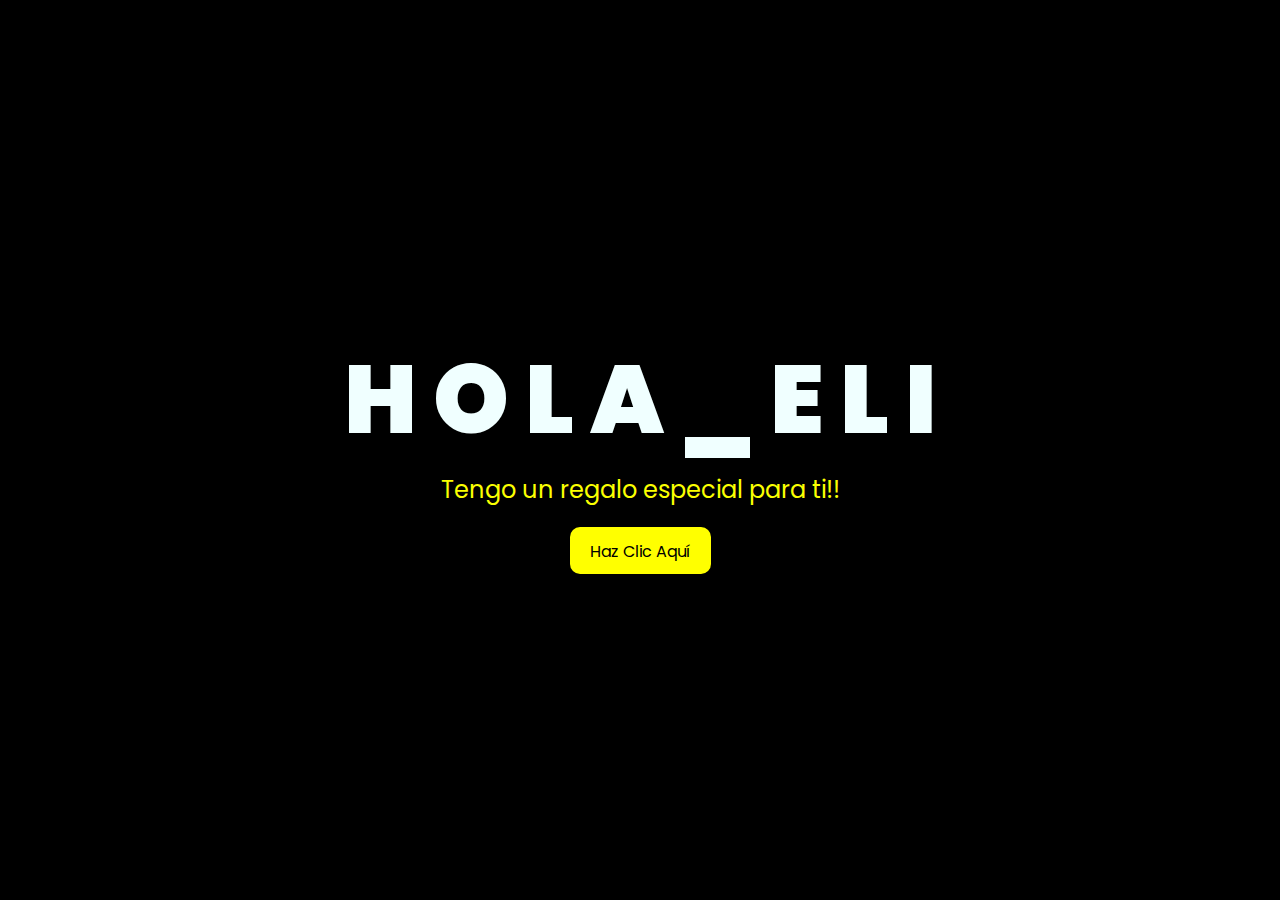
<file: index.html>
<!DOCTYPE html>
<html lang="en">

<head>
    <meta charset="UTF-8">
    <meta http-equiv="X-UA-Compatible" content="IE=edge">
    <meta name="viewport" content="width=device-width, initial-scale=1.0">
    <link rel="stylesheet" href="./css/style.css">
    <link rel="icon" href="./img/flower.png" type="image/x-icon">
    <title>Para ti: Elizabeth León</title>
</head>

<body class="container_greetings">
    <div class="greetings">

        <span>H</span>
        <span>O</span>
        <span>L</span>
        <span>A</span>
        <span>_</span>
        <span>E</span>
        <span>L</span>
        <span>I</span>
    </div>
    <div class="greetings">
        <span></span>
        <span></span>
        <span></span>
        <span></span>
        <span></span>
        <span></span>
    </div>
    <div class="description">
        <span>Tengo un regalo especial para ti!!</span>
    </div>
    <div class="button">
        <button>
            <a href="Flores.html">Haz Clic Aquí</a>
        </button>

    </div>
</body>

</html>
</file>
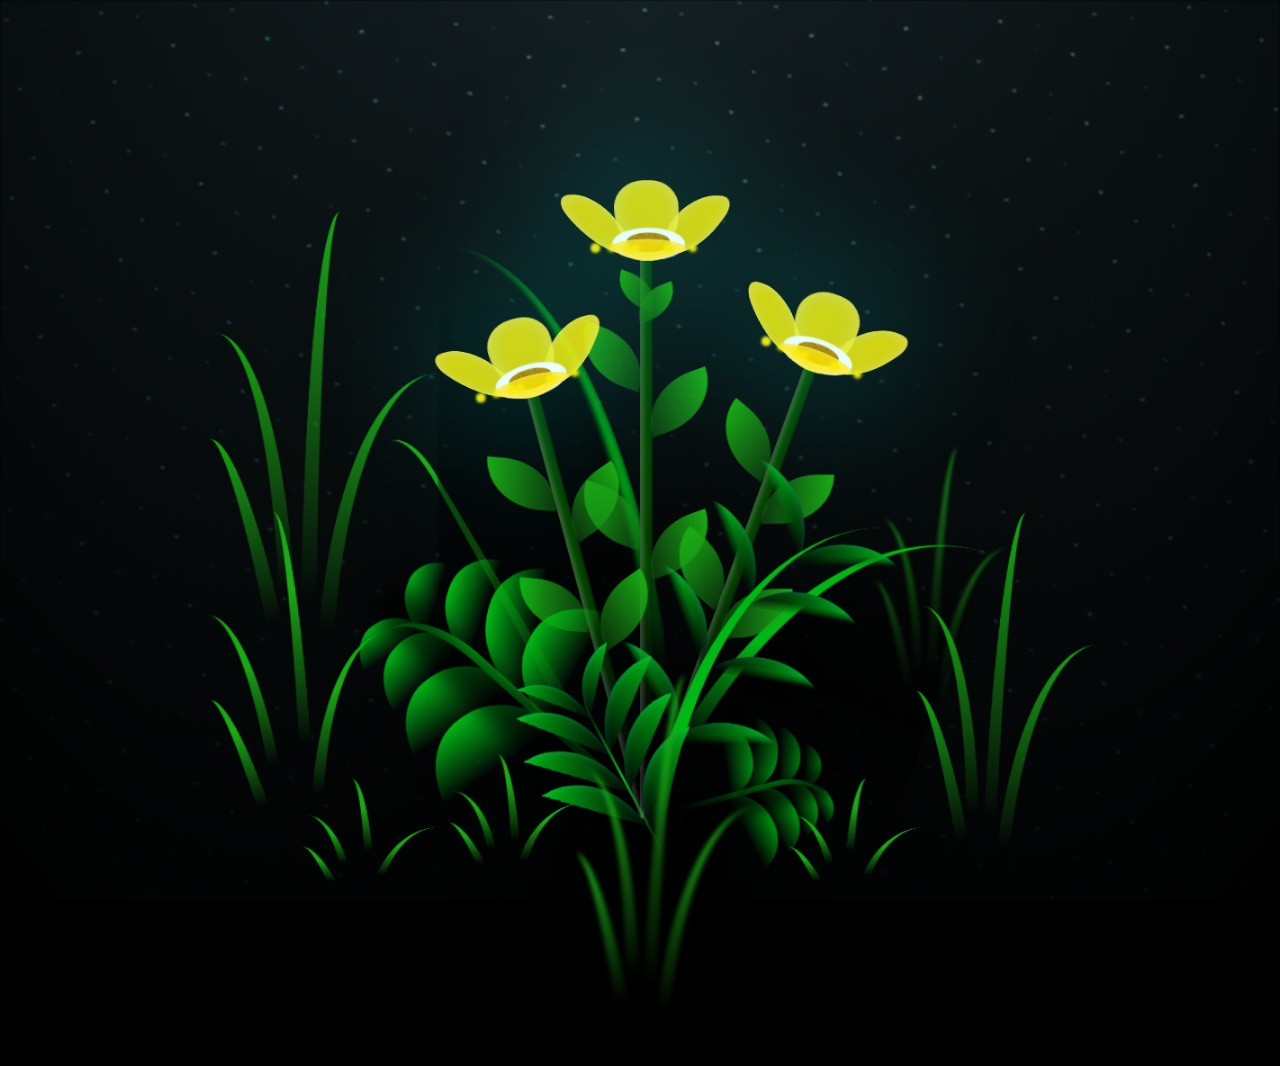
<file: Flores.html>
<!DOCTYPE html>
<html lang="en">

<head>
  <meta charset="UTF-8">
  <meta http-equiv="X-UA-Compatible" content="IE=edge">
  <meta name="viewport" content="width=device-width, initial-scale=1.0">
  <link rel="stylesheet" href="css/main.css">
  <link rel="icon" href="./img/flower.png" type="image/x-icon">
  <title>Para ti: Elizabeth León</title>
</head>

<body class="container">
  <div class="night"></div>
  <div class="flowers">
    <div class="flower flower--1">
      <div class="flower__leafs flower__leafs--1">
        <div class="flower__leaf flower__leaf--1"></div>
        <div class="flower__leaf flower__leaf--2"></div>
        <div class="flower__leaf flower__leaf--3"></div>
        <div class="flower__leaf flower__leaf--4"></div>
        <div class="flower__white-circle"></div>

        <div class="flower__light flower__light--1"></div>
        <div class="flower__light flower__light--2"></div>
        <div class="flower__light flower__light--3"></div>
        <div class="flower__light flower__light--4"></div>
        <div class="flower__light flower__light--5"></div>
        <div class="flower__light flower__light--6"></div>
        <div class="flower__light flower__light--7"></div>
        <div class="flower__light flower__light--8"></div>

      </div>
      <div class="flower__line">
        <div class="flower__line__leaf flower__line__leaf--1"></div>
        <div class="flower__line__leaf flower__line__leaf--2"></div>
        <div class="flower__line__leaf flower__line__leaf--3"></div>
        <div class="flower__line__leaf flower__line__leaf--4"></div>
        <div class="flower__line__leaf flower__line__leaf--5"></div>
        <div class="flower__line__leaf flower__line__leaf--6"></div>
      </div>
    </div>

    <div class="flower flower--2">
      <div class="flower__leafs flower__leafs--2">
        <div class="flower__leaf flower__leaf--1"></div>
        <div class="flower__leaf flower__leaf--2"></div>
        <div class="flower__leaf flower__leaf--3"></div>
        <div class="flower__leaf flower__leaf--4"></div>
        <div class="flower__white-circle"></div>

        <div class="flower__light flower__light--1"></div>
        <div class="flower__light flower__light--2"></div>
        <div class="flower__light flower__light--3"></div>
        <div class="flower__light flower__light--4"></div>
        <div class="flower__light flower__light--5"></div>
        <div class="flower__light flower__light--6"></div>
        <div class="flower__light flower__light--7"></div>
        <div class="flower__light flower__light--8"></div>

      </div>
      <div class="flower__line">
        <div class="flower__line__leaf flower__line__leaf--1"></div>
        <div class="flower__line__leaf flower__line__leaf--2"></div>
        <div class="flower__line__leaf flower__line__leaf--3"></div>
        <div class="flower__line__leaf flower__line__leaf--4"></div>
      </div>
    </div>

    <div class="flower flower--3">
      <div class="flower__leafs flower__leafs--3">
        <div class="flower__leaf flower__leaf--1"></div>
        <div class="flower__leaf flower__leaf--2"></div>
        <div class="flower__leaf flower__leaf--3"></div>
        <div class="flower__leaf flower__leaf--4"></div>
        <div class="flower__white-circle"></div>

        <div class="flower__light flower__light--1"></div>
        <div class="flower__light flower__light--2"></div>
        <div class="flower__light flower__light--3"></div>
        <div class="flower__light flower__light--4"></div>
        <div class="flower__light flower__light--5"></div>
        <div class="flower__light flower__light--6"></div>
        <div class="flower__light flower__light--7"></div>
        <div class="flower__light flower__light--8"></div>

      </div>
      <div class="flower__line">
        <div class="flower__line__leaf flower__line__leaf--1"></div>
        <div class="flower__line__leaf flower__line__leaf--2"></div>
        <div class="flower__line__leaf flower__line__leaf--3"></div>
        <div class="flower__line__leaf flower__line__leaf--4"></div>
      </div>
    </div>

    <div class="grow-ans" style="--d:1.2s">
      <div class="flower__g-long">
        <div class="flower__g-long__top"></div>
        <div class="flower__g-long__bottom"></div>
      </div>
    </div>

    <div class="growing-grass">
      <div class="flower__grass flower__grass--1">
        <div class="flower__grass--top"></div>
        <div class="flower__grass--bottom"></div>
        <div class="flower__grass__leaf flower__grass__leaf--1"></div>
        <div class="flower__grass__leaf flower__grass__leaf--2"></div>
        <div class="flower__grass__leaf flower__grass__leaf--3"></div>
        <div class="flower__grass__leaf flower__grass__leaf--4"></div>
        <div class="flower__grass__leaf flower__grass__leaf--5"></div>
        <div class="flower__grass__leaf flower__grass__leaf--6"></div>
        <div class="flower__grass__leaf flower__grass__leaf--7"></div>
        <div class="flower__grass__leaf flower__grass__leaf--8"></div>
        <div class="flower__grass__overlay"></div>
      </div>
    </div>

    <div class="growing-grass">
      <div class="flower__grass flower__grass--2">
        <div class="flower__grass--top"></div>
        <div class="flower__grass--bottom"></div>
        <div class="flower__grass__leaf flower__grass__leaf--1"></div>
        <div class="flower__grass__leaf flower__grass__leaf--2"></div>
        <div class="flower__grass__leaf flower__grass__leaf--3"></div>
        <div class="flower__grass__leaf flower__grass__leaf--4"></div>
        <div class="flower__grass__leaf flower__grass__leaf--5"></div>
        <div class="flower__grass__leaf flower__grass__leaf--6"></div>
        <div class="flower__grass__leaf flower__grass__leaf--7"></div>
        <div class="flower__grass__leaf flower__grass__leaf--8"></div>
        <div class="flower__grass__overlay"></div>
      </div>
    </div>

    <div class="grow-ans" style="--d:2.4s">
      <div class="flower__g-right flower__g-right--1">
        <div class="leaf"></div>
      </div>
    </div>

    <div class="grow-ans" style="--d:2.8s">
      <div class="flower__g-right flower__g-right--2">
        <div class="leaf"></div>
      </div>
    </div>

    <div class="grow-ans" style="--d:2.8s">
      <div class="flower__g-front">
        <div class="flower__g-front__leaf-wrapper flower__g-front__leaf-wrapper--1">
          <div class="flower__g-front__leaf"></div>
        </div>
        <div class="flower__g-front__leaf-wrapper flower__g-front__leaf-wrapper--2">
          <div class="flower__g-front__leaf"></div>
        </div>
        <div class="flower__g-front__leaf-wrapper flower__g-front__leaf-wrapper--3">
          <div class="flower__g-front__leaf"></div>
        </div>
        <div class="flower__g-front__leaf-wrapper flower__g-front__leaf-wrapper--4">
          <div class="flower__g-front__leaf"></div>
        </div>
        <div class="flower__g-front__leaf-wrapper flower__g-front__leaf-wrapper--5">
          <div class="flower__g-front__leaf"></div>
        </div>
        <div class="flower__g-front__leaf-wrapper flower__g-front__leaf-wrapper--6">
          <div class="flower__g-front__leaf"></div>
        </div>
        <div class="flower__g-front__leaf-wrapper flower__g-front__leaf-wrapper--7">
          <div class="flower__g-front__leaf"></div>
        </div>
        <div class="flower__g-front__leaf-wrapper flower__g-front__leaf-wrapper--8">
          <div class="flower__g-front__leaf"></div>
        </div>
        <div class="flower__g-front__line"></div>
      </div>
    </div>

    <div class="grow-ans" style="--d:3.2s">
      <div class="flower__g-fr">
        <div class="leaf"></div>
        <div class="flower__g-fr__leaf flower__g-fr__leaf--1"></div>
        <div class="flower__g-fr__leaf flower__g-fr__leaf--2"></div>
        <div class="flower__g-fr__leaf flower__g-fr__leaf--3"></div>
        <div class="flower__g-fr__leaf flower__g-fr__leaf--4"></div>
        <div class="flower__g-fr__leaf flower__g-fr__leaf--5"></div>
        <div class="flower__g-fr__leaf flower__g-fr__leaf--6"></div>
        <div class="flower__g-fr__leaf flower__g-fr__leaf--7"></div>
        <div class="flower__g-fr__leaf flower__g-fr__leaf--8"></div>
      </div>
    </div>

    <div class="long-g long-g--0">
      <div class="grow-ans" style="--d:3s">
        <div class="leaf leaf--0"></div>
      </div>
      <div class="grow-ans" style="--d:2.2s">
        <div class="leaf leaf--1"></div>
      </div>
      <div class="grow-ans" style="--d:3.4s">
        <div class="leaf leaf--2"></div>
      </div>
      <div class="grow-ans" style="--d:3.6s">
        <div class="leaf leaf--3"></div>
      </div>
    </div>

    <div class="long-g long-g--1">
      <div class="grow-ans" style="--d:3.6s">
        <div class="leaf leaf--0"></div>
      </div>
      <div class="grow-ans" style="--d:3.8s">
        <div class="leaf leaf--1"></div>
      </div>
      <div class="grow-ans" style="--d:4s">
        <div class="leaf leaf--2"></div>
      </div>
      <div class="grow-ans" style="--d:4.2s">
        <div class="leaf leaf--3"></div>
      </div>
    </div>

    <div class="long-g long-g--2">
      <div class="grow-ans" style="--d:4s">
        <div class="leaf leaf--0"></div>
      </div>
      <div class="grow-ans" style="--d:4.2s">
        <div class="leaf leaf--1"></div>
      </div>
      <div class="grow-ans" style="--d:4.4s">
        <div class="leaf leaf--2"></div>
      </div>
      <div class="grow-ans" style="--d:4.6s">
        <div class="leaf leaf--3"></div>
      </div>
    </div>

    <div class="long-g long-g--3">
      <div class="grow-ans" style="--d:4s">
        <div class="leaf leaf--0"></div>
      </div>
      <div class="grow-ans" style="--d:4.2s">
        <div class="leaf leaf--1"></div>
      </div>
      <div class="grow-ans" style="--d:3s">
        <div class="leaf leaf--2"></div>
      </div>
      <div class="grow-ans" style="--d:3.6s">
        <div class="leaf leaf--3"></div>
      </div>
    </div>

    <div class="long-g long-g--4">
      <div class="grow-ans" style="--d:4s">
        <div class="leaf leaf--0"></div>
      </div>
      <div class="grow-ans" style="--d:4.2s">
        <div class="leaf leaf--1"></div>
      </div>
      <div class="grow-ans" style="--d:3s">
        <div class="leaf leaf--2"></div>
      </div>
      <div class="grow-ans" style="--d:3.6s">
        <div class="leaf leaf--3"></div>
      </div>
    </div>

    <div class="long-g long-g--5">
      <div class="grow-ans" style="--d:4s">
        <div class="leaf leaf--0"></div>
      </div>
      <div class="grow-ans" style="--d:4.2s">
        <div class="leaf leaf--1"></div>
      </div>
      <div class="grow-ans" style="--d:3s">
        <div class="leaf leaf--2"></div>
      </div>
      <div class="grow-ans" style="--d:3.6s">
        <div class="leaf leaf--3"></div>
      </div>
    </div>

    <div class="long-g long-g--6">
      <div class="grow-ans" style="--d:4.2s">
        <div class="leaf leaf--0"></div>
      </div>
      <div class="grow-ans" style="--d:4.4s">
        <div class="leaf leaf--1"></div>
      </div>
      <div class="grow-ans" style="--d:4.6s">
        <div class="leaf leaf--2"></div>
      </div>
      <div class="grow-ans" style="--d:4.8s">
        <div class="leaf leaf--3"></div>
      </div>
    </div>

    <div class="long-g long-g--7">
      <div class="grow-ans" style="--d:3s">
        <div class="leaf leaf--0"></div>
      </div>
      <div class="grow-ans" style="--d:3.2s">
        <div class="leaf leaf--1"></div>
      </div>
      <div class="grow-ans" style="--d:3.5s">
        <div class="leaf leaf--2"></div>
      </div>
      <div class="grow-ans" style="--d:3.6s">
        <div class="leaf leaf--3"></div>
      </div>
    </div>
  </div>
  <script src="main.js"></script>
</body>

</html>
</file>
<file: css/style.css>
@import url('https://fonts.googleapis.com/css2?family=Poppins:ital,wght@0,500;1,900&display=swap');

* {
    padding: 0;
    margin: 0;
    box-sizing: border-box;
    font-family: 'Poppins', cursive;
}

.container_greetings {
    color: azure;
    width: 100%;
    height: 100vh;
    display: flex;
    flex-direction: column;
    align-items: center;
    justify-content: center;
    background-color: black;
}

.greetings {
    font-size: 6rem;
    font-weight: 900;
}

.greetings>span {
    animation: glow 3.5s ease-in-out infinite;
}

@keyframes glow {

    0%,
    100% {
        color: #fff;
        text-shadow: 0 0 12px #fbff00, 0 0 50px #fbff00, 0 0 100px #fbff00;
    }

    10%,
    90% {
        color: #696565;
        text-shadow: none;
    }
}

.greetings>span:nth-child(2) {
    animation-delay: .2s;
}

.greetings>span:nth-child(3) {
    animation-delay: .3s;
}

.greetings>span:nth-child(4) {
    animation-delay: .4s;
}

.greetings>span:nth-child(5) {
    animation-delay: .5s;
}

.greetings>span:nth-child(6) {
    animation-delay: .6s;
}

.greetings>span:nth-child(7) {
    animation-delay: .7s;
}

.greetings>span:nth-child(8) {
    animation-delay: .8s;
}

.greetings>span:nth-child(9) {
    animation-delay: .9s;
}

.description {
    font-size: 1.5rem;
    margin-bottom: 20px;
}

.button a {
    text-decoration: none;
    font-size: 1rem;
    color: #111;
}

@media screen and (max-width:574px) {
    .greetings {
        display: block;
        font-size: 3rem;
        font-weight: 500;
        text-align: center;
    }

    .description {
        font-size: 1rem;
    }

    .button a {
        font-size: .5rem;
    }
}

.description {
    color: #fbff00;
}

.button button {
    background-color: yellow;
    border: none;
    padding: 10px 20px;
    font-size: 18px;
    cursor: pointer;
    border-radius: 10px;
    transition: background-color 0.3s ease-in-out;
}

.button button a {
    text-decoration: none;
    color: inherit;
}

.button button:hover {
    box-shadow: 0 0 10px yellow, 0 0 10px yellow, 0 0 30px yellow;
}
</file>
<file: css/main.css>
*,
*::after,
*::before {
  padding: 0;
  margin: 0;
  box-sizing: border-box;
}

:root {
  --dark-color: #000;
}

body {
  display: flex;
  align-items: flex-end;
  justify-content: center;
  min-height: 100vh;
  background-color: var(--dark-color);
  overflow: hidden;
  perspective: 1000px;
}

.night {
  position: fixed;
  left: 50%;
  top: 0;
  transform: translateX(-50%);
  width: 100%;
  height: 100%;
  filter: blur(0.1vmin);
  background-image: radial-gradient(ellipse at top, transparent 0%, var(--dark-color)),
    radial-gradient(ellipse at bottom, var(--dark-color), rgba(145, 233, 255, 0.2)),
    repeating-linear-gradient(220deg, rgb(0, 0, 0) 0px, rgb(0, 0, 0) 19px, transparent 19px,
      transparent 22px), repeating-linear-gradient(189deg, rgb(0, 0, 0) 0px, rgb(0, 0, 0) 19px,
      transparent 19px, transparent 22px), repeating-linear-gradient(148deg, rgb(0, 0, 0) 0px,
      rgb(0, 0, 0) 19px, transparent 19px, transparent 22px), linear-gradient(90deg, #00fffa,
      rgb(240, 240, 240));
}

.flowers {
  position: relative;
  transform: scale(0.9);
}

.flower {
  position: absolute;
  bottom: 10vmin;
  transform-origin: bottom center;
  z-index: 10;
  --fl-speed: 0.8s;
}

.flower--1 {
  -webkit-animation: moving-flower-1 4s linear infinite;
  animation: moving-flower-1 4s linear infinite;
}

.flower--1 .flower__line {
  height: 70vmin;
  -webkit-animation-delay: 0.3s;
  animation-delay: 0.3s;
}

.flower--1 .flower__line__leaf--1 {
  -webkit-animation: blooming-leaf-right var(--fl-speed) 1.6s backwards;
  animation: blooming-leaf-right var(--fl-speed) 1.6s backwards;
}

.flower--1 .flower__line__leaf--2 {
  -webkit-animation: blooming-leaf-right var(--fl-speed) 1.4s backwards;
  animation: blooming-leaf-right var(--fl-speed) 1.4s backwards;
}

.flower--1 .flower__line__leaf--3 {
  -webkit-animation: blooming-leaf-left var(--fl-speed) 1.2s backwards;
  animation: blooming-leaf-left var(--fl-speed) 1.2s backwards;
}

.flower--1 .flower__line__leaf--4 {
  -webkit-animation: blooming-leaf-left var(--fl-speed) 1s backwards;
  animation: blooming-leaf-left var(--fl-speed) 1s backwards;
}

.flower--1 .flower__line__leaf--5 {
  -webkit-animation: blooming-leaf-right var(--fl-speed) 1.8s backwards;
  animation: blooming-leaf-right var(--fl-speed) 1.8s backwards;
}

.flower--1 .flower__line__leaf--6 {
  -webkit-animation: blooming-leaf-left var(--fl-speed) 2s backwards;
  animation: blooming-leaf-left var(--fl-speed) 2s backwards;
}

.flower--2 {
  left: 50%;
  transform: rotate(20deg);
  -webkit-animation: moving-flower-2 4s linear infinite;
  animation: moving-flower-2 4s linear infinite;
}

.flower--2 .flower__line {
  height: 60vmin;
  -webkit-animation-delay: 0.6s;
  animation-delay: 0.6s;
}

.flower--2 .flower__line__leaf--1 {
  -webkit-animation: blooming-leaf-right var(--fl-speed) 1.9s backwards;
  animation: blooming-leaf-right var(--fl-speed) 1.9s backwards;
}

.flower--2 .flower__line__leaf--2 {
  -webkit-animation: blooming-leaf-right var(--fl-speed) 1.7s backwards;
  animation: blooming-leaf-right var(--fl-speed) 1.7s backwards;
}

.flower--2 .flower__line__leaf--3 {
  -webkit-animation: blooming-leaf-left var(--fl-speed) 1.5s backwards;
  animation: blooming-leaf-left var(--fl-speed) 1.5s backwards;
}

.flower--2 .flower__line__leaf--4 {
  -webkit-animation: blooming-leaf-left var(--fl-speed) 1.3s backwards;
  animation: blooming-leaf-left var(--fl-speed) 1.3s backwards;
}

.flower--3 {
  left: 50%;
  transform: rotate(-15deg);
  -webkit-animation: moving-flower-3 4s linear infinite;
  animation: moving-flower-3 4s linear infinite;
}

.flower--3 .flower__line {
  -webkit-animation-delay: 0.9s;
  animation-delay: 0.9s;
}

.flower--3 .flower__line__leaf--1 {
  -webkit-animation: blooming-leaf-right var(--fl-speed) 2.5s backwards;
  animation: blooming-leaf-right var(--fl-speed) 2.5s backwards;
}

.flower--3 .flower__line__leaf--2 {
  -webkit-animation: blooming-leaf-right var(--fl-speed) 2.3s backwards;
  animation: blooming-leaf-right var(--fl-speed) 2.3s backwards;
}

.flower--3 .flower__line__leaf--3 {
  -webkit-animation: blooming-leaf-left var(--fl-speed) 2.1s backwards;
  animation: blooming-leaf-left var(--fl-speed) 2.1s backwards;
}

.flower--3 .flower__line__leaf--4 {
  -webkit-animation: blooming-leaf-left var(--fl-speed) 1.9s backwards;
  animation: blooming-leaf-left var(--fl-speed) 1.9s backwards;
}

.flower__leafs {
  position: relative;
  -webkit-animation: blooming-flower 2s backwards;
  animation: blooming-flower 2s backwards;
}

.flower__leafs--1 {
  -webkit-animation-delay: 1.1s;
  animation-delay: 1.1s;
}

.flower__leafs--2 {
  -webkit-animation-delay: 1.4s;
  animation-delay: 1.4s;
}

.flower__leafs--3 {
  -webkit-animation-delay: 1.7s;
  animation-delay: 1.7s;
}

.flower__leafs::after {
  content: "";
  position: absolute;
  left: 0;
  top: 0;
  transform: translate(-50%, -100%);
  width: 8vmin;
  height: 8vmin;
  background-color: #00fffa;
  filter: blur(10vmin);
}

.flower__leaf {
  position: absolute;
  bottom: 0;
  left: 50%;
  width: 8vmin;
  height: 11vmin;
  border-radius: 51% 49% 47% 53%/44% 45% 55% 69%;
  background-color: red;
  background-image: linear-gradient(to top, #fce700, #fce700);
  transform-origin: bottom center;
  opacity: 0.9;
  box-shadow: inset 0 0 2vmin rgba(255, 255, 255, 0.5);
}

.flower__leaf--1 {
  transform: translate(-10%, 1%) rotateY(40deg) rotateX(-50deg);
}

.flower__leaf--2 {
  transform: translate(-50%, -4%) rotateX(40deg);
}

.flower__leaf--3 {
  transform: translate(-90%, 0%) rotateY(45deg) rotateX(50deg);
}

.flower__leaf--4 {
  width: 8vmin;
  height: 8vmin;
  transform-origin: bottom left;
  border-radius: 4vmin 10vmin 4vmin 4vmin;
  transform: translate(0%, 18%) rotateX(70deg) rotate(-43deg);
  background-image: linear-gradient(to top, #fce700, #fce700);
  z-index: 1;
  opacity: 0.8;
}

.flower__white-circle {
  position: absolute;
  left: -3.5vmin;
  top: -3vmin;
  width: 9vmin;
  height: 4vmin;
  border-radius: 50%;
  background-color: #ffffff;
}

.flower__white-circle::after {
  content: "";
  position: absolute;
  left: 50%;
  top: 45%;
  transform: translate(-50%, -50%);
  width: 60%;
  height: 60%;
  border-radius: inherit;
  background-image: repeating-linear-gradient(135deg, rgba(0, 0, 0, 0.03) 0px,
      rgba(0, 0, 0, 0.03) 1px, transparent 1px, transparent 12px), repeating-linear-gradient(45deg,
      rgba(0, 0, 0, 0.03) 0px, rgba(0, 0, 0, 0.03) 1px, transparent 1px, transparent 12px),
    repeating-linear-gradient(67.5deg, rgba(0, 0, 0, 0.03) 0px, rgba(0, 0, 0, 0.03) 1px,
      transparent 1px, transparent 12px), repeating-linear-gradient(135deg, rgba(0, 0, 0, 0.03) 0px,
      rgba(0, 0, 0, 0.03) 1px, transparent 1px, transparent 12px), repeating-linear-gradient(45deg,
      rgba(0, 0, 0, 0.03) 0px, rgba(0, 0, 0, 0.03) 1px, transparent 1px, transparent 12px),
    repeating-linear-gradient(112.5deg, rgba(0, 0, 0, 0.03) 0px, rgba(0, 0, 0, 0.03) 1px,
      transparent 1px, transparent 12px), repeating-linear-gradient(112.5deg, rgba(0, 0, 0, 0.03) 0px,
      rgba(0, 0, 0, 0.03) 1px, transparent 1px, transparent 12px), repeating-linear-gradient(45deg,
      rgba(0, 0, 0, 0.03) 0px, rgba(0, 0, 0, 0.03) 1px, transparent 1px, transparent 12px),
    repeating-linear-gradient(22.5deg, rgba(0, 0, 0, 0.03) 0px, rgba(0, 0, 0, 0.03) 1px,
      transparent 1px, transparent 12px), repeating-linear-gradient(45deg, rgba(0, 0, 0, 0.03) 0px,
      rgba(0, 0, 0, 0.03) 1px, transparent 1px, transparent 12px), repeating-linear-gradient(22.5deg,
      rgba(0, 0, 0, 0.03) 0px, rgba(0, 0, 0, 0.03) 1px, transparent 1px, transparent 12px),
    repeating-linear-gradient(135deg, rgba(0, 0, 0, 0.03) 0px, rgba(0, 0, 0, 0.03) 1px,
      transparent 1px, transparent 12px), repeating-linear-gradient(157.5deg, rgba(0, 0, 0, 0.03) 0px,
      rgba(0, 0, 0, 0.03) 1px, transparent 1px, transparent 12px), repeating-linear-gradient(67.5deg,
      rgba(0, 0, 0, 0.03) 0px, rgba(0, 0, 0, 0.03) 1px, transparent 1px, transparent 12px),
    repeating-linear-gradient(67.5deg, rgba(0, 0, 0, 0.03) 0px, rgba(0, 0, 0, 0.03) 1px,
      transparent 1px, transparent 12px), linear-gradient(90deg, rgb(190, 133, 0), rgb(190, 133, 0));
}

.flower__line {
  height: 55vmin;
  width: 1.5vmin;
  background-image: linear-gradient(to left, rgba(0, 0, 0, 0.2), transparent,
      rgba(255, 255, 255, 0.2)), linear-gradient(to top, transparent 10%, #064600, #064600);
  box-shadow: inset 0 0 2px rgba(0, 0, 0, 0.5);
  -webkit-animation: grow-flower-tree 4s backwards;
  animation: grow-flower-tree 4s backwards;
}

.flower__line__leaf {
  --w: 7vmin;
  --h: calc(var(--w) + 2vmin);
  position: absolute;
  top: 20%;
  left: 90%;
  width: var(--w);
  height: var(--h);
  border-top-right-radius: var(--h);
  border-bottom-left-radius: var(--h);
  background-image: linear-gradient(to top, rgba(20, 122, 20, 0.4), #1aaa15);
}

.flower__line__leaf--1 {
  transform: rotate(70deg) rotateY(30deg);
}

.flower__line__leaf--2 {
  top: 45%;
  transform: rotate(70deg) rotateY(30deg);
}

.flower__line__leaf--3,
.flower__line__leaf--4,
.flower__line__leaf--6 {
  border-top-right-radius: 0;
  border-bottom-left-radius: 0;
  border-top-left-radius: var(--h);
  border-bottom-right-radius: var(--h);
  left: -460%;
  top: 12%;
  transform: rotate(-70deg) rotateY(30deg);
}

.flower__line__leaf--4 {
  top: 40%;
}

.flower__line__leaf--5 {
  top: 0;
  transform-origin: left;
  transform: rotate(70deg) rotateY(30deg) scale(0.6);
}

.flower__line__leaf--6 {
  top: -2%;
  left: -450%;
  transform-origin: right;
  transform: rotate(-70deg) rotateY(30deg) scale(0.6);
}

.flower__light {
  position: absolute;
  bottom: 0vmin;
  width: 1vmin;
  height: 1vmin;
  background-color: rgb(255, 251, 0);
  border-radius: 50%;
  filter: blur(0.2vmin);
  -webkit-animation: light-ans 4s linear infinite backwards;
  animation: light-ans 4s linear infinite backwards;
}

.flower__light:nth-child(odd) {
  background-color: #fce700;
}

.flower__light--1 {
  left: -2vmin;
  -webkit-animation-delay: 1s;
  animation-delay: 1s;
}

.flower__light--2 {
  left: 3vmin;
  -webkit-animation-delay: 0.5s;
  animation-delay: 0.5s;
}

.flower__light--3 {
  left: -6vmin;
  -webkit-animation-delay: 0.3s;
  animation-delay: 0.3s;
}

.flower__light--4 {
  left: 6vmin;
  -webkit-animation-delay: 0.9s;
  animation-delay: 0.9s;
}

.flower__light--5 {
  left: -1vmin;
  -webkit-animation-delay: 1.5s;
  animation-delay: 1.5s;
}

.flower__light--6 {
  left: -4vmin;
  -webkit-animation-delay: 3s;
  animation-delay: 3s;
}

.flower__light--7 {
  left: 3vmin;
  -webkit-animation-delay: 2s;
  animation-delay: 2s;
}

.flower__light--8 {
  left: -6vmin;
  -webkit-animation-delay: 3.5s;
  animation-delay: 3.5s;
}

.flower__grass {
  --c: #00b815;
  --line-w: 1.5vmin;
  position: absolute;
  bottom: 12vmin;
  left: -7vmin;
  display: flex;
  flex-direction: column;
  align-items: flex-end;
  z-index: 20;
  transform-origin: bottom center;
  transform: rotate(-48deg) rotateY(40deg);
}

.flower__grass--1 {
  -webkit-animation: moving-grass 2s linear infinite;
  animation: moving-grass 2s linear infinite;
}

.flower__grass--2 {
  left: 2vmin;
  bottom: 10vmin;
  transform: scale(0.5) rotate(75deg) rotateX(10deg) rotateY(-200deg);
  opacity: 0.8;
  z-index: 0;
  -webkit-animation: moving-grass--2 1.5s linear infinite;
  animation: moving-grass--2 1.5s linear infinite;
}

.flower__grass--top {
  width: 7vmin;
  height: 10vmin;
  border-top-right-radius: 100%;
  border-right: var(--line-w) solid var(--c);
  transform-origin: bottom center;
  transform: rotate(-2deg);
}

.flower__grass--bottom {
  margin-top: -2px;
  width: var(--line-w);
  height: 25vmin;
  background-image: linear-gradient(to top, transparent, var(--c));
}

.flower__grass__leaf {
  --size: 10vmin;
  position: absolute;
  width: calc(var(--size) * 2.1);
  height: var(--size);
  border-top-left-radius: var(--size);
  border-top-right-radius: var(--size);
  background-image: linear-gradient(to top, transparent, transparent 30%, var(--c));
  z-index: 100;
}

.flower__grass__leaf--1 {
  top: -6%;
  left: 30%;
  --size: 6vmin;
  transform: rotate(-20deg);
  -webkit-animation: growing-grass-ans--1 2s 2.6s backwards;
  animation: growing-grass-ans--1 2s 2.6s backwards;
}

@-webkit-keyframes growing-grass-ans--1 {
  0% {
    transform-origin: bottom left;
    transform: rotate(-20deg) scale(0);
  }
}

@keyframes growing-grass-ans--1 {
  0% {
    transform-origin: bottom left;
    transform: rotate(-20deg) scale(0);
  }
}

.flower__grass__leaf--2 {
  top: -5%;
  left: -110%;
  --size: 6vmin;
  transform: rotate(10deg);
  -webkit-animation: growing-grass-ans--2 2s 2.4s linear backwards;
  animation: growing-grass-ans--2 2s 2.4s linear backwards;
}

@-webkit-keyframes growing-grass-ans--2 {
  0% {
    transform-origin: bottom right;
    transform: rotate(10deg) scale(0);
  }
}

@keyframes growing-grass-ans--2 {
  0% {
    transform-origin: bottom right;
    transform: rotate(10deg) scale(0);
  }
}

.flower__grass__leaf--3 {
  top: 5%;
  left: 60%;
  --size: 8vmin;
  transform: rotate(-18deg) rotateX(-20deg);
  -webkit-animation: growing-grass-ans--3 2s 2.2s linear backwards;
  animation: growing-grass-ans--3 2s 2.2s linear backwards;
}

@-webkit-keyframes growing-grass-ans--3 {
  0% {
    transform-origin: bottom left;
    transform: rotate(-18deg) rotateX(-20deg) scale(0);
  }
}

@keyframes growing-grass-ans--3 {
  0% {
    transform-origin: bottom left;
    transform: rotate(-18deg) rotateX(-20deg) scale(0);
  }
}

.flower__grass__leaf--4 {
  top: 6%;
  left: -135%;
  --size: 8vmin;
  transform: rotate(2deg);
  -webkit-animation: growing-grass-ans--4 2s 2s linear backwards;
  animation: growing-grass-ans--4 2s 2s linear backwards;
}

@-webkit-keyframes growing-grass-ans--4 {
  0% {
    transform-origin: bottom right;
    transform: rotate(2deg) scale(0);
  }
}

@keyframes growing-grass-ans--4 {
  0% {
    transform-origin: bottom right;
    transform: rotate(2deg) scale(0);
  }
}

.flower__grass__leaf--5 {
  top: 20%;
  left: 60%;
  --size: 10vmin;
  transform: rotate(-24deg) rotateX(-20deg);
  -webkit-animation: growing-grass-ans--5 2s 1.8s linear backwards;
  animation: growing-grass-ans--5 2s 1.8s linear backwards;
}

@-webkit-keyframes growing-grass-ans--5 {
  0% {
    transform-origin: bottom left;
    transform: rotate(-24deg) rotateX(-20deg) scale(0);
  }
}

@keyframes growing-grass-ans--5 {
  0% {
    transform-origin: bottom left;
    transform: rotate(-24deg) rotateX(-20deg) scale(0);
  }
}

.flower__grass__leaf--6 {
  top: 22%;
  left: -180%;
  --size: 10vmin;
  transform: rotate(10deg);
  -webkit-animation: growing-grass-ans--6 2s 1.6s linear backwards;
  animation: growing-grass-ans--6 2s 1.6s linear backwards;
}

@-webkit-keyframes growing-grass-ans--6 {
  0% {
    transform-origin: bottom right;
    transform: rotate(10deg) scale(0);
  }
}

@keyframes growing-grass-ans--6 {
  0% {
    transform-origin: bottom right;
    transform: rotate(10deg) scale(0);
  }
}

.flower__grass__leaf--7 {
  top: 39%;
  left: 70%;
  --size: 10vmin;
  transform: rotate(-10deg);
  -webkit-animation: growing-grass-ans--7 2s 1.4s linear backwards;
  animation: growing-grass-ans--7 2s 1.4s linear backwards;
}

@-webkit-keyframes growing-grass-ans--7 {
  0% {
    transform-origin: bottom left;
    transform: rotate(-10deg) scale(0);
  }
}

@keyframes growing-grass-ans--7 {
  0% {
    transform-origin: bottom left;
    transform: rotate(-10deg) scale(0);
  }
}

.flower__grass__leaf--8 {
  top: 40%;
  left: -215%;
  --size: 11vmin;
  transform: rotate(10deg);
  -webkit-animation: growing-grass-ans--8 2s 1.2s linear backwards;
  animation: growing-grass-ans--8 2s 1.2s linear backwards;
}

@-webkit-keyframes growing-grass-ans--8 {
  0% {
    transform-origin: bottom right;
    transform: rotate(10deg) scale(0);
  }
}

@keyframes growing-grass-ans--8 {
  0% {
    transform-origin: bottom right;
    transform: rotate(10deg) scale(0);
  }
}

.flower__grass__overlay {
  position: absolute;
  top: -10%;
  right: 0%;
  width: 100%;
  height: 100%;
  background-color: rgba(0, 0, 0, 0.6);
  filter: blur(1.5vmin);
  z-index: 100;
}

.flower__g-long {
  --w: 2vmin;
  --h: 6vmin;
  --c: #1aaa15;
  position: absolute;
  bottom: 10vmin;
  left: -3vmin;
  transform-origin: bottom center;
  transform: rotate(-30deg) rotateY(-20deg);
  display: flex;
  flex-direction: column;
  align-items: flex-end;
  -webkit-animation: flower-g-long-ans 3s linear infinite;
  animation: flower-g-long-ans 3s linear infinite;
}

@-webkit-keyframes flower-g-long-ans {

  0%,
  100% {
    transform: rotate(-30deg) rotateY(-20deg);
  }

  50% {
    transform: rotate(-32deg) rotateY(-20deg);
  }
}

@keyframes flower-g-long-ans {

  0%,
  100% {
    transform: rotate(-30deg) rotateY(-20deg);
  }

  50% {
    transform: rotate(-32deg) rotateY(-20deg);
  }
}

.flower__g-long__top {
  top: calc(var(--h) * -1);
  width: calc(var(--w) + 1vmin);
  height: var(--h);
  border-top-right-radius: 100%;
  border-right: 0.7vmin solid var(--c);
  transform: translate(-0.7vmin, 1vmin);
}

.flower__g-long__bottom {
  width: var(--w);
  height: 50vmin;
  transform-origin: bottom center;
  background-image: linear-gradient(to top, transparent 30%, var(--c));
  box-shadow: inset 0 0 2px rgba(0, 0, 0, 0.5);
  -webkit-clip-path: polygon(35% 0, 65% 1%, 100% 100%, 0% 100%);
  clip-path: polygon(35% 0, 65% 1%, 100% 100%, 0% 100%);
}

.flower__g-right {
  position: absolute;
  bottom: 6vmin;
  left: -2vmin;
  transform-origin: bottom left;
  transform: rotate(20deg);
}

.flower__g-right .leaf {
  width: 30vmin;
  height: 50vmin;
  border-top-left-radius: 100%;
  border-left: 2vmin solid #00b815;
  background-image: linear-gradient(to bottom, transparent, var(--dark-color) 60%);
  -webkit-mask-image: linear-gradient(to top, transparent 30%, #00b815 60%);
}

.flower__g-right--1 {
  -webkit-animation: flower-g-right-ans 2.5s linear infinite;
  animation: flower-g-right-ans 2.5s linear infinite;
}

.flower__g-right--2 {
  left: 5vmin;
  transform: rotateY(-180deg);
  -webkit-animation: flower-g-right-ans--2 3s linear infinite;
  animation: flower-g-right-ans--2 3s linear infinite;
}

.flower__g-right--2 .leaf {
  height: 75vmin;
  filter: blur(0.3vmin);
  opacity: 0.8;
}

@-webkit-keyframes flower-g-right-ans {

  0%,
  100% {
    transform: rotate(20deg);
  }

  50% {
    transform: rotate(24deg) rotateX(-20deg);
  }
}

@keyframes flower-g-right-ans {

  0%,
  100% {
    transform: rotate(20deg);
  }

  50% {
    transform: rotate(24deg) rotateX(-20deg);
  }
}

@-webkit-keyframes flower-g-right-ans--2 {

  0%,
  100% {
    transform: rotateY(-180deg) rotate(0deg) rotateX(-20deg);
  }

  50% {
    transform: rotateY(-180deg) rotate(6deg) rotateX(-20deg);
  }
}

@keyframes flower-g-right-ans--2 {

  0%,
  100% {
    transform: rotateY(-180deg) rotate(0deg) rotateX(-20deg);
  }

  50% {
    transform: rotateY(-180deg) rotate(6deg) rotateX(-20deg);
  }
}

.flower__g-front {
  position: absolute;
  bottom: 6vmin;
  left: 2.5vmin;
  z-index: 100;
  transform-origin: bottom center;
  transform: rotate(-28deg) rotateY(30deg) scale(1.04);
  -webkit-animation: flower__g-front-ans 2s linear infinite;
  animation: flower__g-front-ans 2s linear infinite;
}

@-webkit-keyframes flower__g-front-ans {

  0%,
  100% {
    transform: rotate(-28deg) rotateY(30deg) scale(1.04);
  }

  50% {
    transform: rotate(-35deg) rotateY(40deg) scale(1.04);
  }
}

@keyframes flower__g-front-ans {

  0%,
  100% {
    transform: rotate(-28deg) rotateY(30deg) scale(1.04);
  }

  50% {
    transform: rotate(-35deg) rotateY(40deg) scale(1.04);
  }
}

.flower__g-front__line {
  width: 0.3vmin;
  height: 20vmin;
  background-image: linear-gradient(to top, transparent, #00b815, transparent 100%);
  position: relative;
}

.flower__g-front__leaf-wrapper {
  position: absolute;
  top: 0;
  left: 0;
  transform-origin: bottom left;
  transform: rotate(10deg);
}

.flower__g-front__leaf-wrapper:nth-child(even) {
  left: 0vmin;
  transform: rotateY(-180deg) rotate(5deg);
  -webkit-animation: flower__g-front__leaf-left-ans 1s ease-in backwards;
  animation: flower__g-front__leaf-left-ans 1s ease-in backwards;
}

.flower__g-front__leaf-wrapper:nth-child(odd) {
  -webkit-animation: flower__g-front__leaf-ans 1s ease-in backwards;
  animation: flower__g-front__leaf-ans 1s ease-in backwards;
}

.flower__g-front__leaf-wrapper--1 {
  top: -8vmin;
  transform: scale(0.7);
  -webkit-animation: flower__g-front__leaf-ans 1s 5.5s ease-in backwards !important;
  animation: flower__g-front__leaf-ans 1s 5.5s ease-in backwards !important;
}

.flower__g-front__leaf-wrapper--2 {
  top: -8vmin;
  transform: rotateY(-180deg) scale(0.7) !important;
  -webkit-animation: flower__g-front__leaf-left-ans-2 1s 4.6s ease-in backwards !important;
  animation: flower__g-front__leaf-left-ans-2 1s 4.6s ease-in backwards !important;
}

.flower__g-front__leaf-wrapper--3 {
  top: -3vmin;
  -webkit-animation: flower__g-front__leaf-ans 1s 4.6s ease-in backwards;
  animation: flower__g-front__leaf-ans 1s 4.6s ease-in backwards;
}

.flower__g-front__leaf-wrapper--4 {
  top: -3vmin;
  transform: rotateY(-180deg) scale(0.9) !important;
  -webkit-animation: flower__g-front__leaf-left-ans-2 1s 4.6s ease-in backwards !important;
  animation: flower__g-front__leaf-left-ans-2 1s 4.6s ease-in backwards !important;
}

@-webkit-keyframes flower__g-front__leaf-left-ans-2 {
  0% {
    transform: rotateY(-180deg) scale(0);
  }
}

@keyframes flower__g-front__leaf-left-ans-2 {
  0% {
    transform: rotateY(-180deg) scale(0);
  }
}

.flower__g-front__leaf-wrapper--5,
.flower__g-front__leaf-wrapper--6 {
  top: 2vmin;
}

.flower__g-front__leaf-wrapper--7,
.flower__g-front__leaf-wrapper--8 {
  top: 6.5vmin;
}

.flower__g-front__leaf-wrapper--2 {
  -webkit-animation-delay: 5.2s !important;
  animation-delay: 5.2s !important;
}

.flower__g-front__leaf-wrapper--3 {
  -webkit-animation-delay: 4.9s !important;
  animation-delay: 4.9s !important;
}

.flower__g-front__leaf-wrapper--5 {
  -webkit-animation-delay: 4.3s !important;
  animation-delay: 4.3s !important;
}

.flower__g-front__leaf-wrapper--6 {
  -webkit-animation-delay: 4.1s !important;
  animation-delay: 4.1s !important;
}

.flower__g-front__leaf-wrapper--7 {
  -webkit-animation-delay: 3.8s !important;
  animation-delay: 3.8s !important;
}

.flower__g-front__leaf-wrapper--8 {
  -webkit-animation-delay: 3.5s !important;
  animation-delay: 3.5s !important;
}

@-webkit-keyframes flower__g-front__leaf-ans {
  0% {
    transform: rotate(10deg) scale(0);
  }
}

@keyframes flower__g-front__leaf-ans {
  0% {
    transform: rotate(10deg) scale(0);
  }
}

@-webkit-keyframes flower__g-front__leaf-left-ans {
  0% {
    transform: rotateY(-180deg) rotate(5deg) scale(0);
  }
}

@keyframes flower__g-front__leaf-left-ans {
  0% {
    transform: rotateY(-180deg) rotate(5deg) scale(0);
  }
}

.flower__g-front__leaf {
  width: 10vmin;
  height: 10vmin;
  border-radius: 100% 0% 0% 100%/100% 100% 0% 0%;
  box-shadow: inset 0 2px 1vmin hsla(184deg, 97%, 58%, 0.2);
  background-image: linear-gradient(to bottom left, transparent, var(--dark-color)),
    linear-gradient(to bottom right, #00b815 50%, transparent 50%, transparent);
  -webkit-mask-image: linear-gradient(to bottom right, #00b815 50%, transparent 50%, transparent);
  mask-image: linear-gradient(to bottom right, #00b815 50%, transparent 50%, transparent);
}

.flower__g-fr {
  position: absolute;
  bottom: -4vmin;
  left: vmin;
  transform-origin: bottom left;
  z-index: 10;
  -webkit-animation: flower__g-fr-ans 2s linear infinite;
  animation: flower__g-fr-ans 2s linear infinite;
}

@-webkit-keyframes flower__g-fr-ans {

  0%,
  100% {
    transform: rotate(2deg);
  }

  50% {
    transform: rotate(4deg);
  }
}

@keyframes flower__g-fr-ans {

  0%,
  100% {
    transform: rotate(2deg);
  }

  50% {
    transform: rotate(4deg);
  }
}

.flower__g-fr .leaf {
  width: 30vmin;
  height: 50vmin;
  border-top-left-radius: 100%;
  border-left: 2vmin solid #00b815;
  -webkit-mask-image: linear-gradient(to top, transparent 25%, #00b815 50%);
  position: relative;
  z-index: 1;
}

.flower__g-fr__leaf {
  position: absolute;
  top: 0;
  left: 0;
  width: 10vmin;
  height: 10vmin;
  border-radius: 100% 0% 0% 100%/100% 100% 0% 0%;
  box-shadow: inset 0 2px 1vmin hsla(184deg, 97%, 58%, 0.2);
  background-image: linear-gradient(to bottom left, transparent, var(--dark-color) 98%),
    linear-gradient(to bottom right, #00b815 45%, transparent 50%, transparent);
  -webkit-mask-image: linear-gradient(135deg, #00b815 40%, transparent 50%, transparent);
}

.flower__g-fr__leaf--1 {
  left: 20vmin;
  transform: rotate(45deg);
  -webkit-animation: flower__g-fr-leaft-ans-1 0.5s 5.2s linear backwards;
  animation: flower__g-fr-leaft-ans-1 0.5s 5.2s linear backwards;
}

@-webkit-keyframes flower__g-fr-leaft-ans-1 {
  0% {
    transform-origin: left;
    transform: rotate(45deg) scale(0);
  }
}

@keyframes flower__g-fr-leaft-ans-1 {
  0% {
    transform-origin: left;
    transform: rotate(45deg) scale(0);
  }
}

.flower__g-fr__leaf--2 {
  left: 12vmin;
  top: -7vmin;
  transform: rotate(25deg) rotateY(-180deg);
  -webkit-animation: flower__g-fr-leaft-ans-6 0.5s 5s linear backwards;
  animation: flower__g-fr-leaft-ans-6 0.5s 5s linear backwards;
}

.flower__g-fr__leaf--3 {
  left: 15vmin;
  top: 6vmin;
  transform: rotate(55deg);
  -webkit-animation: flower__g-fr-leaft-ans-5 0.5s 4.8s linear backwards;
  animation: flower__g-fr-leaft-ans-5 0.5s 4.8s linear backwards;
}

.flower__g-fr__leaf--4 {
  left: 6vmin;
  top: -2vmin;
  transform: rotate(25deg) rotateY(-180deg);
  -webkit-animation: flower__g-fr-leaft-ans-6 0.5s 4.6s linear backwards;
  animation: flower__g-fr-leaft-ans-6 0.5s 4.6s linear backwards;
}

.flower__g-fr__leaf--5 {
  left: 10vmin;
  top: 14vmin;
  transform: rotate(55deg);
  -webkit-animation: flower__g-fr-leaft-ans-5 0.5s 4.4s linear backwards;
  animation: flower__g-fr-leaft-ans-5 0.5s 4.4s linear backwards;
}

@-webkit-keyframes flower__g-fr-leaft-ans-5 {
  0% {
    transform-origin: left;
    transform: rotate(55deg) scale(0);
  }
}

@keyframes flower__g-fr-leaft-ans-5 {
  0% {
    transform-origin: left;
    transform: rotate(55deg) scale(0);
  }
}

.flower__g-fr__leaf--6 {
  left: 0vmin;
  top: 6vmin;
  transform: rotate(25deg) rotateY(-180deg);
  -webkit-animation: flower__g-fr-leaft-ans-6 0.5s 4.2s linear backwards;
  animation: flower__g-fr-leaft-ans-6 0.5s 4.2s linear backwards;
}

@-webkit-keyframes flower__g-fr-leaft-ans-6 {
  0% {
    transform-origin: right;
    transform: rotate(25deg) rotateY(-180deg) scale(0);
  }
}

@keyframes flower__g-fr-leaft-ans-6 {
  0% {
    transform-origin: right;
    transform: rotate(25deg) rotateY(-180deg) scale(0);
  }
}

.flower__g-fr__leaf--7 {
  left: 5vmin;
  top: 22vmin;
  transform: rotate(45deg);
  -webkit-animation: flower__g-fr-leaft-ans-7 0.5s 4s linear backwards;
  animation: flower__g-fr-leaft-ans-7 0.5s 4s linear backwards;
}

@-webkit-keyframes flower__g-fr-leaft-ans-7 {
  0% {
    transform-origin: left;
    transform: rotate(45deg) scale(0);
  }
}

@keyframes flower__g-fr-leaft-ans-7 {
  0% {
    transform-origin: left;
    transform: rotate(45deg) scale(0);
  }
}

.flower__g-fr__leaf--8 {
  left: -4vmin;
  top: 15vmin;
  transform: rotate(15deg) rotateY(-180deg);
  -webkit-animation: flower__g-fr-leaft-ans-8 0.5s 3.8s linear backwards;
  animation: flower__g-fr-leaft-ans-8 0.5s 3.8s linear backwards;
}

@-webkit-keyframes flower__g-fr-leaft-ans-8 {
  0% {
    transform-origin: right;
    transform: rotate(15deg) rotateY(-180deg) scale(0);
  }
}

@keyframes flower__g-fr-leaft-ans-8 {
  0% {
    transform-origin: right;
    transform: rotate(15deg) rotateY(-180deg) scale(0);
  }
}

.long-g {
  position: absolute;
  bottom: 25vmin;
  left: -42vmin;
  transform-origin: bottom left;
}

.long-g--1 {
  bottom: 0vmin;
  transform: scale(0.8) rotate(-5deg);
}

.long-g--1 .leaf {
  -webkit-mask-image: linear-gradient(to top, transparent 40%, #00b815 80%) !important;
}

.long-g--1 .leaf--1 {
  --w: 5vmin;
  --h: 60vmin;
  left: -2vmin;
  transform: rotate(3deg) rotateY(-180deg);
}

.long-g--2,
.long-g--3 {
  bottom: -3vmin;
  left: -35vmin;
  transform-origin: center;
  transform: scale(0.6) rotateX(60deg);
}

.long-g--2 .leaf,
.long-g--3 .leaf {
  -webkit-mask-image: linear-gradient(to top, transparent 50%, #00b815 80%) !important;
}

.long-g--2 .leaf--1,
.long-g--3 .leaf--1 {
  left: -1vmin;
  transform: rotateY(-180deg);
}

.long-g--3 {
  left: -17vmin;
  bottom: 0vmin;
}

.long-g--3 .leaf {
  -webkit-mask-image: linear-gradient(to top, transparent 40%, #00b815 80%) !important;
}

.long-g--4 {
  left: 25vmin;
  bottom: -3vmin;
  transform-origin: center;
  transform: scale(0.6) rotateX(60deg);
}

.long-g--4 .leaf {
  -webkit-mask-image: linear-gradient(to top, transparent 50%, #00b815 80%) !important;
}

.long-g--5 {
  left: 42vmin;
  bottom: 0vmin;
  transform: scale(0.8) rotate(2deg);
}

.long-g--6 {
  left: 0vmin;
  bottom: -20vmin;
  z-index: 100;
  filter: blur(0.3vmin);
  transform: scale(0.8) rotate(2deg);
}

.long-g--7 {
  left: 35vmin;
  bottom: 20vmin;
  z-index: -1;
  filter: blur(0.3vmin);
  transform: scale(0.6) rotate(2deg);
  opacity: 0.7;
}

.long-g .leaf {
  --w: 15vmin;
  --h: 40vmin;
  --c: #1aaa15;
  position: absolute;
  bottom: 0;
  width: var(--w);
  height: var(--h);
  border-top-left-radius: 100%;
  border-left: 2vmin solid var(--c);
  -webkit-mask-image: linear-gradient(to top, transparent 20%, var(--dark-color));
  transform-origin: bottom center;
}

.long-g .leaf--0 {
  left: 2vmin;
  -webkit-animation: leaf-ans-1 4s linear infinite;
  animation: leaf-ans-1 4s linear infinite;
}

.long-g .leaf--1 {
  --w: 5vmin;
  --h: 60vmin;
  -webkit-animation: leaf-ans-1 4s linear infinite;
  animation: leaf-ans-1 4s linear infinite;
}

.long-g .leaf--2 {
  --w: 10vmin;
  --h: 40vmin;
  left: -0.5vmin;
  bottom: 5vmin;
  transform-origin: bottom left;
  transform: rotateY(-180deg);
  -webkit-animation: leaf-ans-2 3s linear infinite;
  animation: leaf-ans-2 3s linear infinite;
}

.long-g .leaf--3 {
  --w: 5vmin;
  --h: 30vmin;
  left: -1vmin;
  bottom: 3.2vmin;
  transform-origin: bottom left;
  transform: rotate(-10deg) rotateY(-180deg);
  -webkit-animation: leaf-ans-3 3s linear infinite;
  animation: leaf-ans-3 3s linear infinite;
}

@-webkit-keyframes leaf-ans-1 {

  0%,
  100% {
    transform: rotate(-5deg) scale(1);
  }

  50% {
    transform: rotate(5deg) scale(1.1);
  }
}

@keyframes leaf-ans-1 {

  0%,
  100% {
    transform: rotate(-5deg) scale(1);
  }

  50% {
    transform: rotate(5deg) scale(1.1);
  }
}

@-webkit-keyframes leaf-ans-2 {

  0%,
  100% {
    transform: rotateY(-180deg) rotate(5deg);
  }

  50% {
    transform: rotateY(-180deg) rotate(0deg) scale(1.1);
  }
}

@keyframes leaf-ans-2 {

  0%,
  100% {
    transform: rotateY(-180deg) rotate(5deg);
  }

  50% {
    transform: rotateY(-180deg) rotate(0deg) scale(1.1);
  }
}

@-webkit-keyframes leaf-ans-3 {

  0%,
  100% {
    transform: rotate(-10deg) rotateY(-180deg);
  }

  50% {
    transform: rotate(-20deg) rotateY(-180deg);
  }
}

@keyframes leaf-ans-3 {

  0%,
  100% {
    transform: rotate(-10deg) rotateY(-180deg);
  }

  50% {
    transform: rotate(-20deg) rotateY(-180deg);
  }
}

.grow-ans {
  -webkit-animation: grow-ans 2s var(--d) backwards;
  animation: grow-ans 2s var(--d) backwards;
}

@-webkit-keyframes grow-ans {
  0% {
    transform: scale(0);
    opacity: 0;
  }
}

@keyframes grow-ans {
  0% {
    transform: scale(0);
    opacity: 0;
  }
}

@-webkit-keyframes light-ans {
  0% {
    opacity: 0;
    transform: translateY(0vmin);
  }

  25% {
    opacity: 1;
    transform: translateY(-5vmin) translateX(-2vmin);
  }

  50% {
    opacity: 1;
    transform: translateY(-15vmin) translateX(2vmin);
    filter: blur(0.2vmin);
  }

  75% {
    transform: translateY(-20vmin) translateX(-2vmin);
    filter: blur(0.2vmin);
  }

  100% {
    transform: translateY(-30vmin);
    opacity: 0;
    filter: blur(1vmin);
  }
}

@keyframes light-ans {
  0% {
    opacity: 0;
    transform: translateY(0vmin);
  }

  25% {
    opacity: 1;
    transform: translateY(-5vmin) translateX(-2vmin);
  }

  50% {
    opacity: 1;
    transform: translateY(-15vmin) translateX(2vmin);
    filter: blur(0.2vmin);
  }

  75% {
    transform: translateY(-20vmin) translateX(-2vmin);
    filter: blur(0.2vmin);
  }

  100% {
    transform: translateY(-30vmin);
    opacity: 0;
    filter: blur(1vmin);
  }
}

@-webkit-keyframes moving-flower-1 {

  0%,
  100% {
    transform: rotate(2deg);
  }

  50% {
    transform: rotate(-2deg);
  }
}

@keyframes moving-flower-1 {

  0%,
  100% {
    transform: rotate(2deg);
  }

  50% {
    transform: rotate(-2deg);
  }
}

@-webkit-keyframes moving-flower-2 {

  0%,
  100% {
    transform: rotate(18deg);
  }

  50% {
    transform: rotate(14deg);
  }
}

@keyframes moving-flower-2 {

  0%,
  100% {
    transform: rotate(18deg);
  }

  50% {
    transform: rotate(14deg);
  }
}

@-webkit-keyframes moving-flower-3 {

  0%,
  100% {
    transform: rotate(-18deg);
  }

  50% {
    transform: rotate(-20deg) rotateY(-10deg);
  }
}

@keyframes moving-flower-3 {

  0%,
  100% {
    transform: rotate(-18deg);
  }

  50% {
    transform: rotate(-20deg) rotateY(-10deg);
  }
}

@-webkit-keyframes blooming-leaf-right {
  0% {
    transform-origin: left;
    transform: rotate(70deg) rotateY(30deg) scale(0);
  }
}

@keyframes blooming-leaf-right {
  0% {
    transform-origin: left;
    transform: rotate(70deg) rotateY(30deg) scale(0);
  }
}

@-webkit-keyframes blooming-leaf-left {
  0% {
    transform-origin: right;
    transform: rotate(-70deg) rotateY(30deg) scale(0);
  }
}

@keyframes blooming-leaf-left {
  0% {
    transform-origin: right;
    transform: rotate(-70deg) rotateY(30deg) scale(0);
  }
}

@-webkit-keyframes grow-flower-tree {
  0% {
    height: 0;
    border-radius: 1vmin;
  }
}

@keyframes grow-flower-tree {
  0% {
    height: 0;
    border-radius: 1vmin;
  }
}

@-webkit-keyframes blooming-flower {
  0% {
    transform: scale(0);
  }
}

@keyframes blooming-flower {
  0% {
    transform: scale(0);
  }
}

@-webkit-keyframes moving-grass {

  0%,
  100% {
    transform: rotate(-48deg) rotateY(40deg);
  }

  50% {
    transform: rotate(-50deg) rotateY(40deg);
  }
}

@keyframes moving-grass {

  0%,
  100% {
    transform: rotate(-48deg) rotateY(40deg);
  }

  50% {
    transform: rotate(-50deg) rotateY(40deg);
  }
}

@-webkit-keyframes moving-grass--2 {

  0%,
  100% {
    transform: scale(0.5) rotate(75deg) rotateX(10deg) rotateY(-200deg);
  }

  50% {
    transform: scale(0.5) rotate(79deg) rotateX(10deg) rotateY(-200deg);
  }
}

@keyframes moving-grass--2 {

  0%,
  100% {
    transform: scale(0.5) rotate(75deg) rotateX(10deg) rotateY(-200deg);
  }

  50% {
    transform: scale(0.5) rotate(79deg) rotateX(10deg) rotateY(-200deg);
  }
}

.growing-grass {
  -webkit-animation: growing-grass-ans 1s 2s backwards;
  animation: growing-grass-ans 1s 2s backwards;
}

@-webkit-keyframes growing-grass-ans {
  0% {
    transform: scale(0);
  }
}

@keyframes growing-grass-ans {
  0% {
    transform: scale(0);
  }
}

.container * {
  -webkit-animation-play-state: paused !important;
  animation-play-state: paused !important;
}

/*# sourceMappingURL=main.css.map */
</file>
